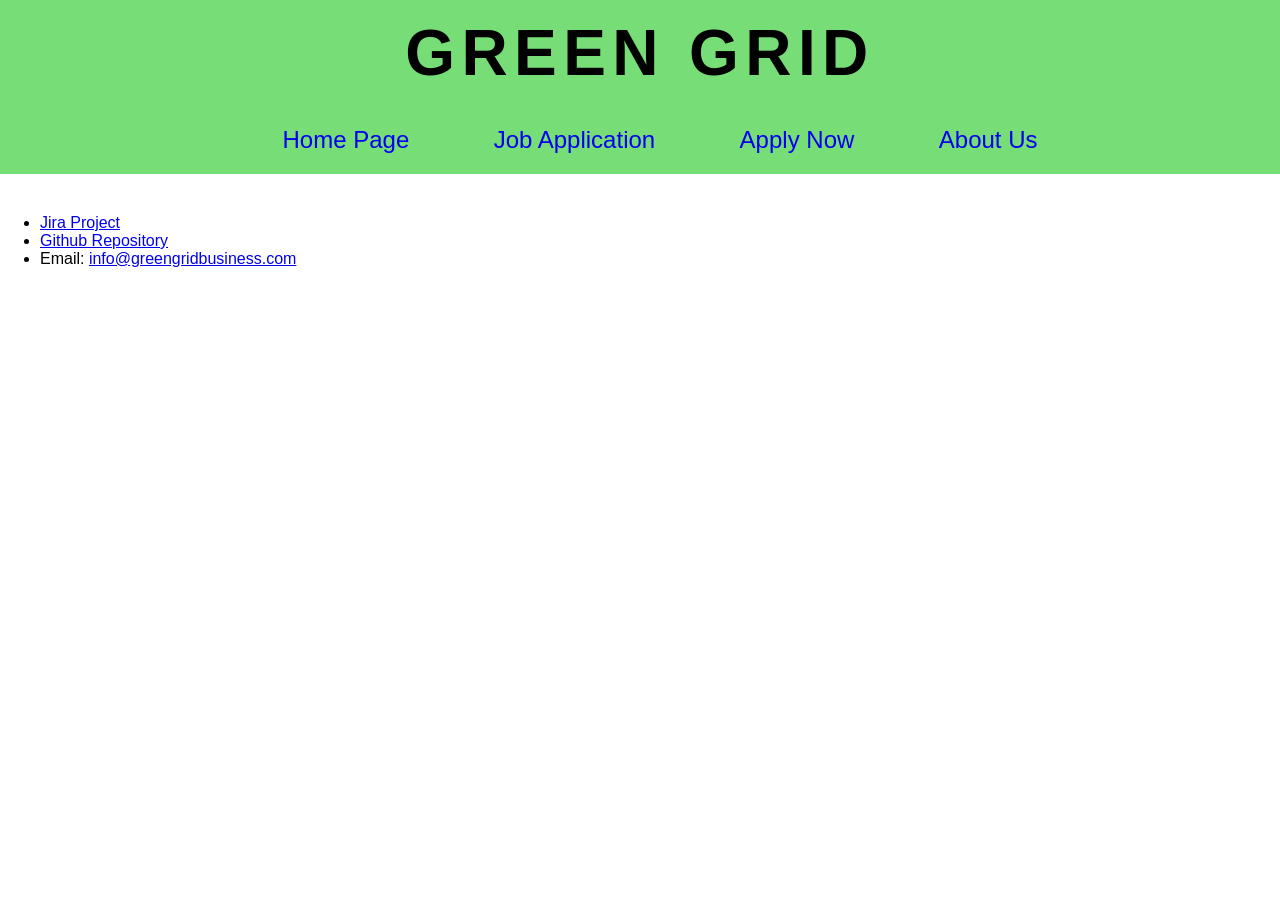
<file: index.html>
<!DOCTYPE html>
<html lang="en">
<head>
    <meta charset="UTF-8">
    <meta name="The Coders" content="">
    <meta name="viewport" content="width=device-width, initial-scale=1.0">
    <title>Index Page</title>
    <link href="style.css" rel="stylesheet">
    <style></style>
</head>
<body>
    <!-- Header and Navigation Bar --> 
    <header><h1>GREEN GRID</h1></header>
    <nav>
        <ul>
            <li><a href="index.html">Home Page</a></li>
            <li><a href="apply.html">Job Application</a></li>
            <li><a href="jobs.html">Apply Now</a></li>
            <li><a href="about.html">About Us</a></li>
        </ul>
    </nav>

    <!-- Main Content -->
    <main>
        <article>
            <section>
                <!-- Slogan, Image and Description helping to convince why user should join company -->
            </section>
            <section>
                <!-- Table displaying data about company and maybe a search bar?? -->
            </section>
        </article>
    </main>
    <footer>
        <ul>
            <li><a href="https://greengrid.atlassian.net/jira/software/projects/GG/boards/2"> Jira Project</a></li>
            <li><a href="https://github.com/106566951/Web-Technology-Project-Part-1"> Github Repository</a></li>
            <li>Email: <a href="mailto:info@greengridbusiness.com">info@greengridbusiness.com</a></li>
        </ul>
    </footer>
</body>
</html>
</file>
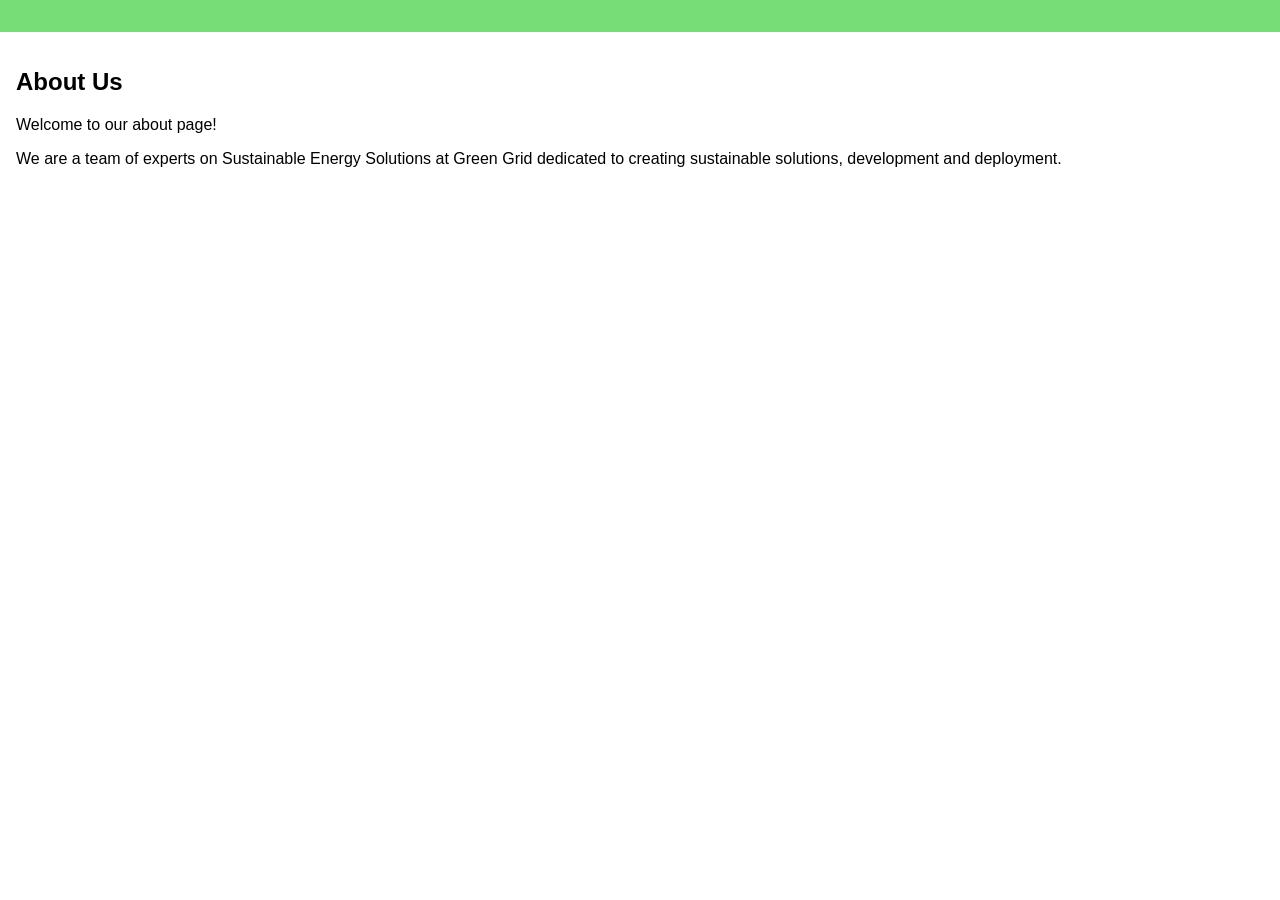
<file: about.html>
<!DOCTYPE html>
<html lang="en">
<head>
    <meta charset="UTF-8">
    <meta name="The Coders" content="">
    <meta name="viewport" content="width=device-width, initial-scale=1.0">
    <title>About Page</title>
    <link rel="stylesheet" href="style.css">
    </head>
<body class="bcg">
    <header></header>
    <main>
        <section>
            <h1>About Us</h1>
            <p>Welcome to our about page!</p>
            <p>We are a team of experts on Sustainable Energy Solutions at Green Grid dedicated to creating <span class="highlight">sustainable solutions, development and deployment.</span></p>
        </section>
        
   <div id="" class="contact_map">

<iframe width="100%" height="500" style="border:0" loading="lazy" allowfullscreen src="https://www.google.com/maps/embed/v1/place?q=place_id:ChIJGXOL3Z1C1moRY7klC8GbyjM&key=AIzaSyDtQUGT9G7MDuKdItzX0ISK_t4Ix303YHQ"></iframe>    </div>

    </main>
    <footer></footer>
</body>
</html>
</file>
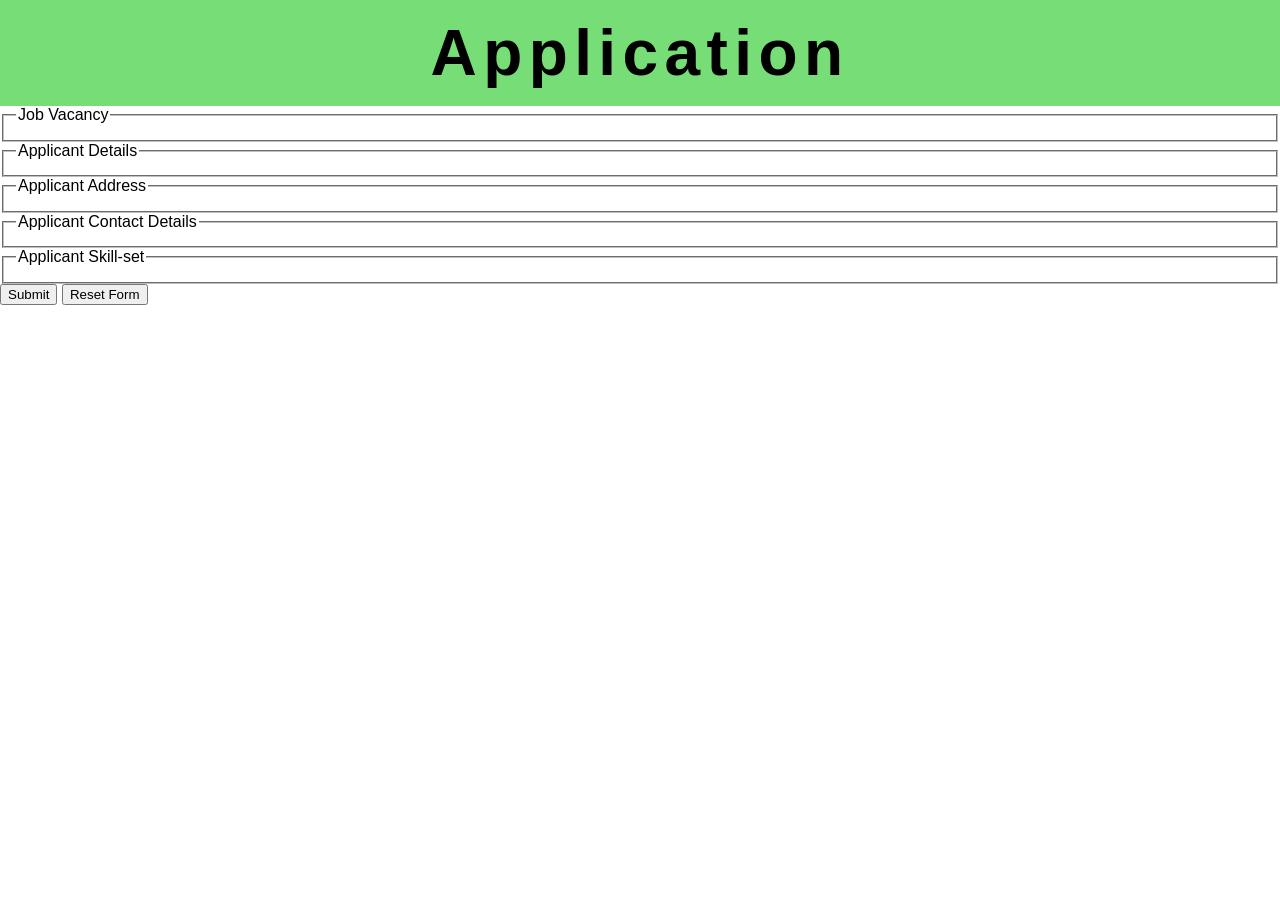
<file: apply.html>
<!DOCTYPE html>
<html lang="en">
<head>
    <meta charset="UTF-8">
    <meta name="The Coders" content="">
    <meta name="viewport" content="width=device-width, initial-scale=1.0">
    <title>Application Page</title>
    <link rel="stylesheet" href="style.css">
    <style></style>
</head>
<body>
    <header>
        <h1>Application</h1>
    </header>
    <form action="https://mercury.swin.edu.au/it000000/formtest.php">
        <fieldset>
            <legend>Job Vacancy</legend>
        </fieldset>
        <fieldset>
            <legend>Applicant Details</legend>
        </fieldset>
        <fieldset>
            <legend>Applicant Address</legend>
        </fieldset>
        <fieldset>
            <legend>Applicant Contact Details</legend>
        </fieldset>
        <fieldset>
            <legend>Applicant Skill-set</legend>
        </fieldset>
        <input type= "submit" value="Submit">
	    <input type= "reset" value="Reset Form">
    </form>
    <footer></footer>
</body>
</html>
</file>
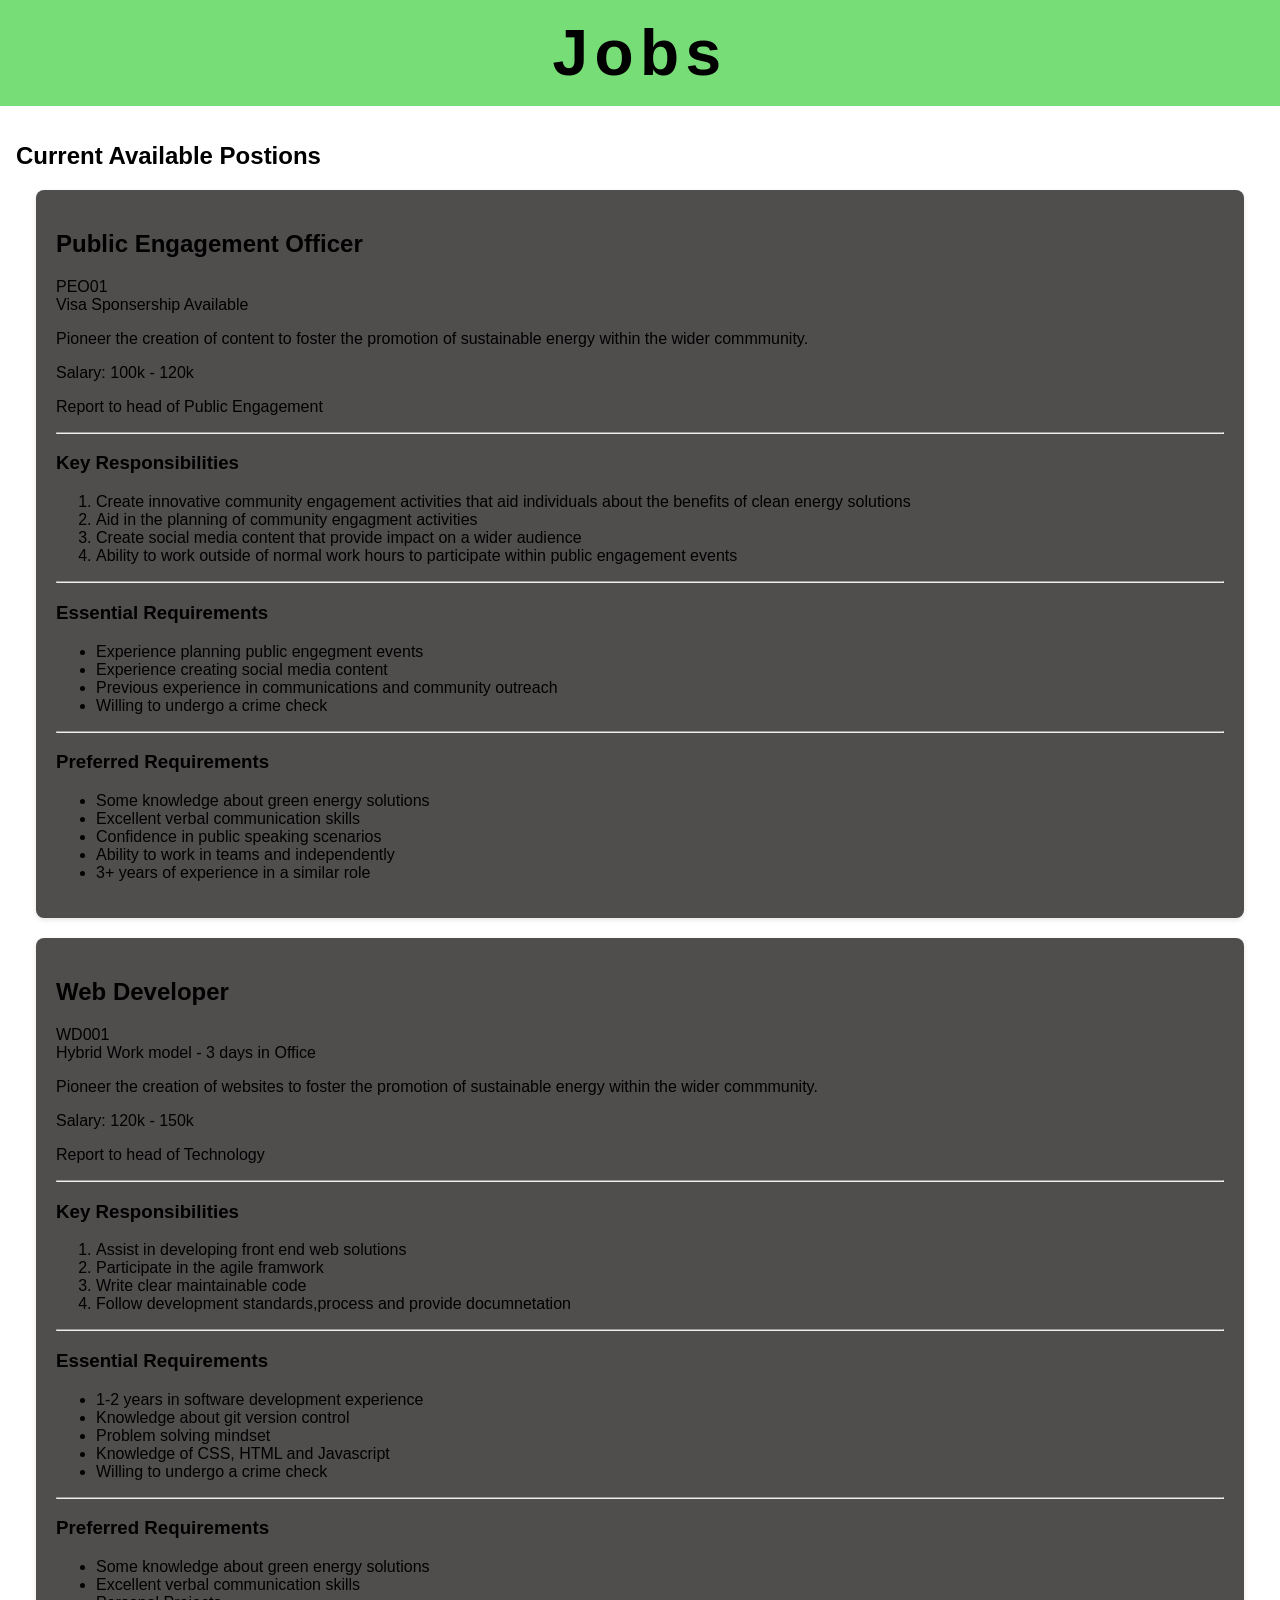
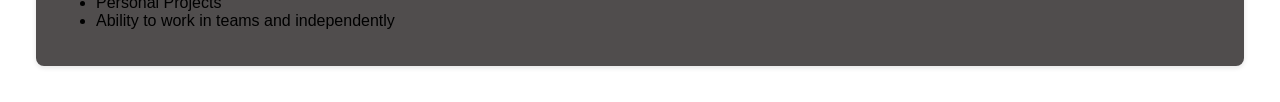
<file: jobs.html>
<!DOCTYPE html>
<html lang="en">
<head>
    <meta charset="UTF-8">
    <meta name="The Coders" content="">
    <meta name="viewport" content="width=device-width, initial-scale=1.0">
    <title>Jobs Page</title>
    <link rel="stylesheet" href="style.css">
    <style>
      article {
    background-color: #504d4d;
    padding: 20px;
    margin: 20px;
    border-radius: 8px;
    box-shadow: 0 2px 5px rgba(0, 0, 0, 0.1);
  }
    </style>

    
</head>
<body>
    <header><h1>Jobs</h1></header>
    <nav></nav>
    <main>
        <h2>Current Available Postions</h2>
      <article>
        <h2> Public Engagement Officer </h2>
        <span class="RefNum">PEO01</span>
        <aside>Visa Sponsership Available </aside>
        <p>Pioneer the creation of content to foster the promotion of sustainable energy within the wider commmunity. </p>
        <p>Salary: 100k - 120k </p>
        <p>Report to head of Public Engagement</p>

        <hr>
        <section>
        <h3> Key Responsibilities </h3>
        <ol>
        <li>Create innovative community engagement activities that aid individuals about the benefits of clean energy solutions</li>
        <li>Aid in the planning of community engagment activities </li>
        <li>Create social media content that provide impact on a wider audience </li>
        <li>Ability to work outside of normal work hours to participate within public engagement events </li>
        </ol>
        </section>

        <hr>
        <section>
          <h3>Essential Requirements </h3>
          <ul>
            <li>Experience planning public engegment events</li>
            <li>Experience creating social media content </li>
            <li>Previous experience in communications and community outreach </li>
            <li>Willing to undergo a crime check </li>

          </ul>
        </section>
        <hr>
        <section>
          <h3>Preferred Requirements</h3>
          <ul>
            <li>Some knowledge about green energy solutions </li>
            <li>Excellent verbal communication skills </li>
            <li>Confidence in public speaking scenarios </li>
            <li>Ability to work in teams and independently</li>
            <li>3+ years of experience in a similar role</li>

          </ul>
        </section>
      </article>


      <article>
        <h2>Web Developer</h2>
        <span class="RefNum">WD001</span>
        <aside>Hybrid Work model - 3 days in Office</aside>
        <p> Pioneer the creation of websites to foster the promotion of sustainable energy within the wider commmunity. </p>
        <p> Salary: 120k - 150k</p>
        <p>Report to head of Technology</p>

        <hr>
        <section>
        <h3> Key Responsibilities </h3>
        <ol>
        <li>Assist in developing front end web solutions</li>
        <li>Participate in the agile framwork</li>
        <li>Write clear maintainable code</li>
        <li>Follow development standards,process and provide documnetation</li>
        </ol>
        </section>

        <hr>
        <section>
          <h3>Essential Requirements </h3>
          <ul>
            <li>1-2 years in software development experience</li>
            <li>Knowledge about git version control </li>
            <li>Problem solving mindset </li>
            <li>Knowledge of CSS, HTML and Javascript </li>
            <li>Willing to undergo a crime check </li>

          </ul>
        </section>

        <hr>
        <section>
          <h3>Preferred Requirements</h3>
          <ul>
            <li>Some knowledge about green energy solutions </li>
            <li>Excellent verbal communication skills </li>
            <li>Personal Projects</li>
            <li>Ability to work in teams and independently</li>

          </ul>
        </section>
      </article>






    </main>
    <footer>

      
    </footer>
</body>
</html>
</file>
<file: style.css>
* {
    font-family: Arial, Helvetica, sans-serif;
}

/* Removes default padding and margin from body tag */
body {
    margin: 0px;
    padding: 0px;
}

/* Adds margin and padding to just main */
main {
    margin: 8px;
    padding: 8px;
}

/* ------------------------------------------ */
/* ------- Heading and Navigation CSS ------- */
/* ------------------------------------------ */

/* formats the header */
header {
    background-color: #77DD77;
    margin: 0px;
    padding: 16px;
    text-align: center;
}

/* removes default margin and padding from header h1 */
header h1 {
    letter-spacing: 0.1em;
    font-size: 4em;
    margin: 0px;
    padding: 0px;
}

/* formats the navigation bar */
nav ul {
    background-color: #77DD77;
    margin: 0px;
    text-align: center;
}

/* removes dots and displays the lines horizontally */
nav li { 
    list-style: none;
    display: inline-block;
    padding: 20px 40px; /* top and bottom, left and right */
}

/* formats the navigation links */
nav a { 
    font-size: 1.5em;
    text-decoration: none;
}
</file>
